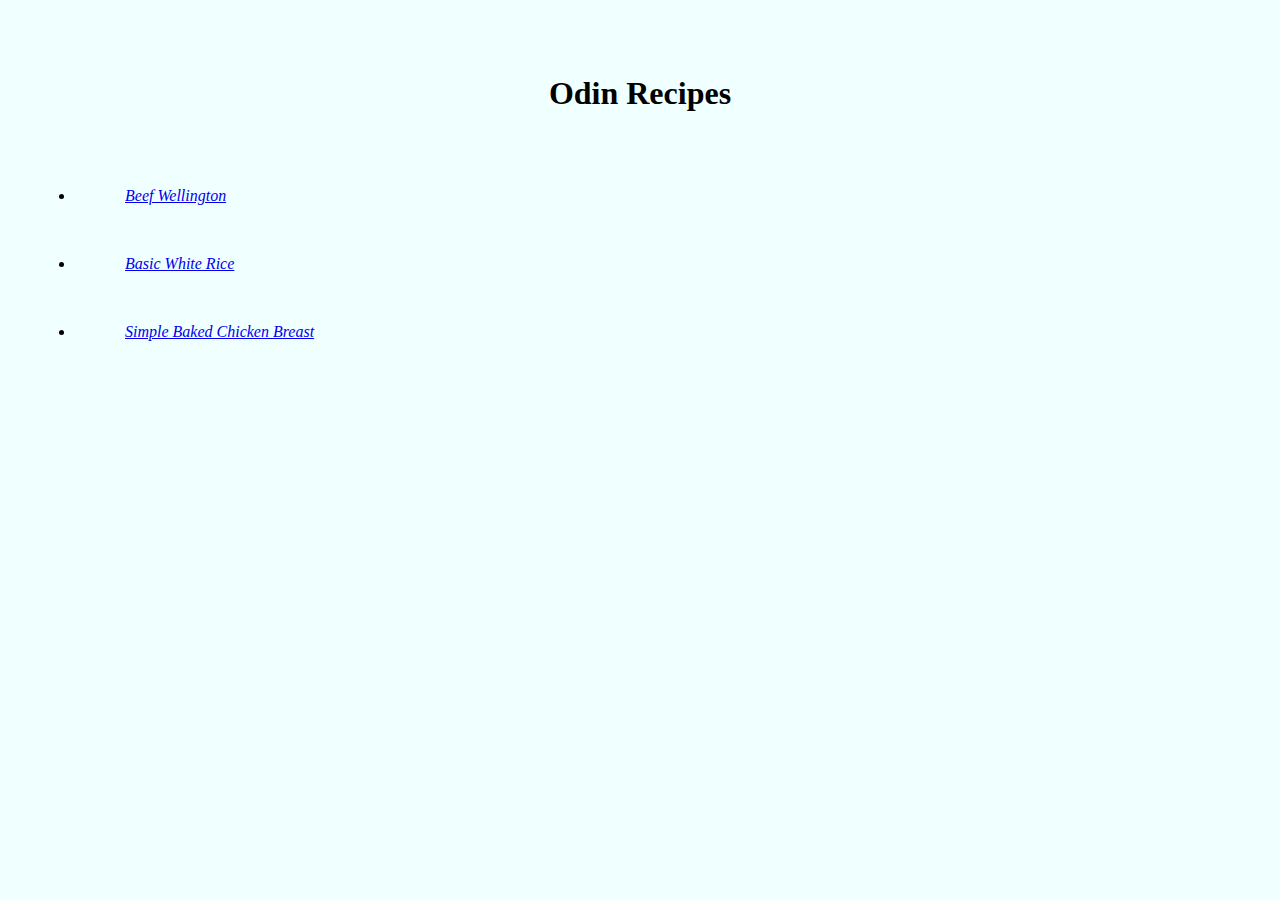
<file: index.html>
<!DOCTYPE html>
<html lang="en">
<head>
    <meta charset="UTF-8">
    <meta name="viewport" content="width=device-width, initial-scale=1.0">
    <title>Document</title>
    <link rel="stylesheet" href="style.css">
</head>
<body>
    <h1>Odin Recipes</h1>
    <div class="main-index">
    <ul>
    <li><a href="./recipes/beef_wellington.html">Beef Wellington</a></li>
    <li><a href="./recipes/basic_white_rice.html">Basic White Rice</a></li>
    <li><a href="./recipes/simple_baked_chicken_breast.html">Simple Baked Chicken Breast</a></li>
    </ul>
    </div>
</body>
</html>
</file>
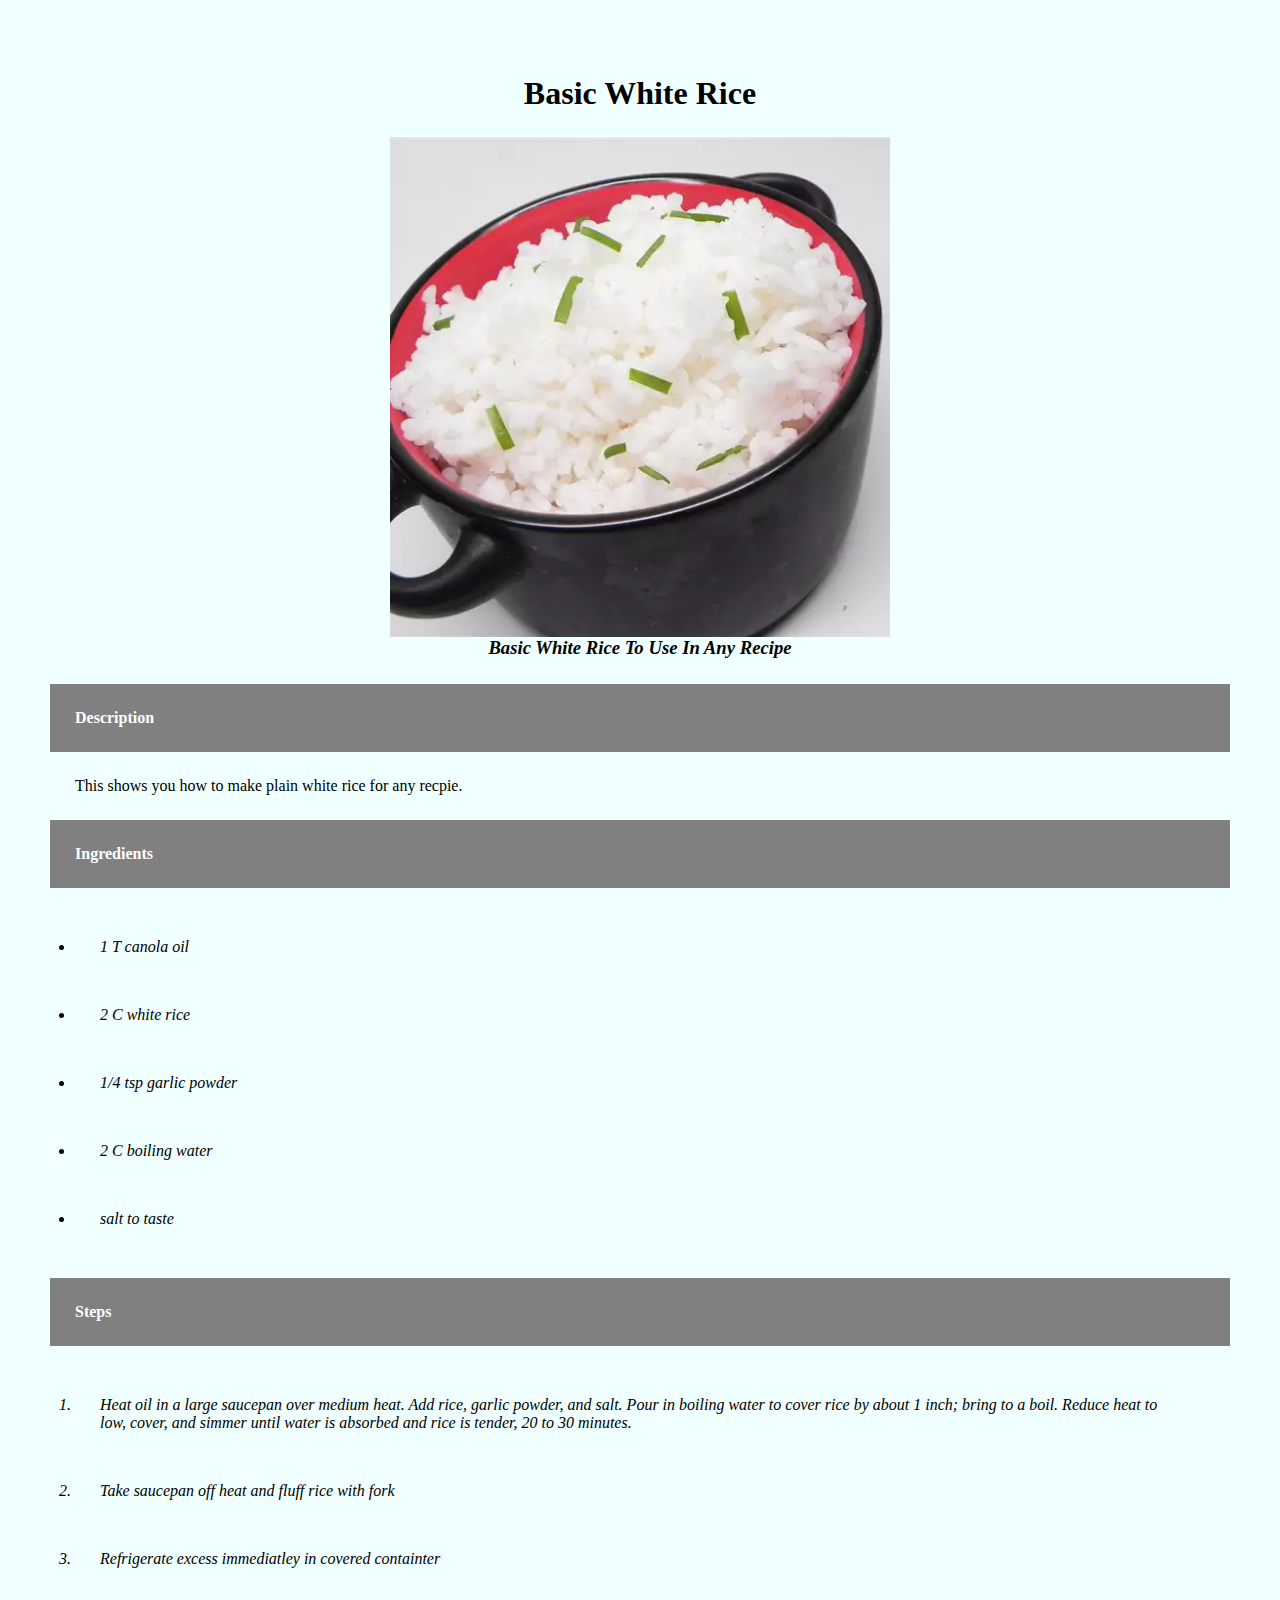
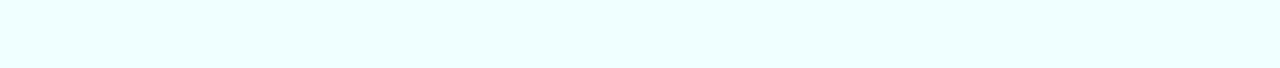
<file: recipes/basic_white_rice.html>
<!DOCTYPE html>
<html lang="en">
<head>
    <meta charset="UTF-8">
    <meta name="viewport" content="width=device-width, initial-scale=1.0">
    <title>Document</title>
    <link rel="stylesheet" href="../style.css">
</head>
<body>
    <h1>Basic White Rice</h1>
    <img src="../images/basic_white_rice.jpg" alt="bowl of white rice with">
    <h3>Basic White Rice To Use In Any Recipe</h3>
    <h4>Description</h4>
    <p>This shows you how to make plain white rice for any recpie.</p>
    <h4>Ingredients</h4>
    <div>
    <ul>
        <li>1 T canola oil</li>
        <li>2 C white rice</li>
        <li>1/4 tsp garlic powder</li>
        <li>2 C boiling water</li>
        <li>salt to taste</li>
    </ul>
    </div>
    <h4>Steps</h4>
    <div>
    <ol>
        <li>Heat oil in a large saucepan over medium heat. Add rice, garlic powder, and salt. Pour in boiling water to cover rice by about 1 inch; bring to a boil. Reduce heat to low, cover, and simmer until water is absorbed and rice is tender, 20 to 30 minutes.</li>
        <li>Take saucepan off heat and fluff rice with fork</li>
        <li>Refrigerate excess immediatley in covered containter</li>
    </ol>
    </div>
</body>
</html>
</file>
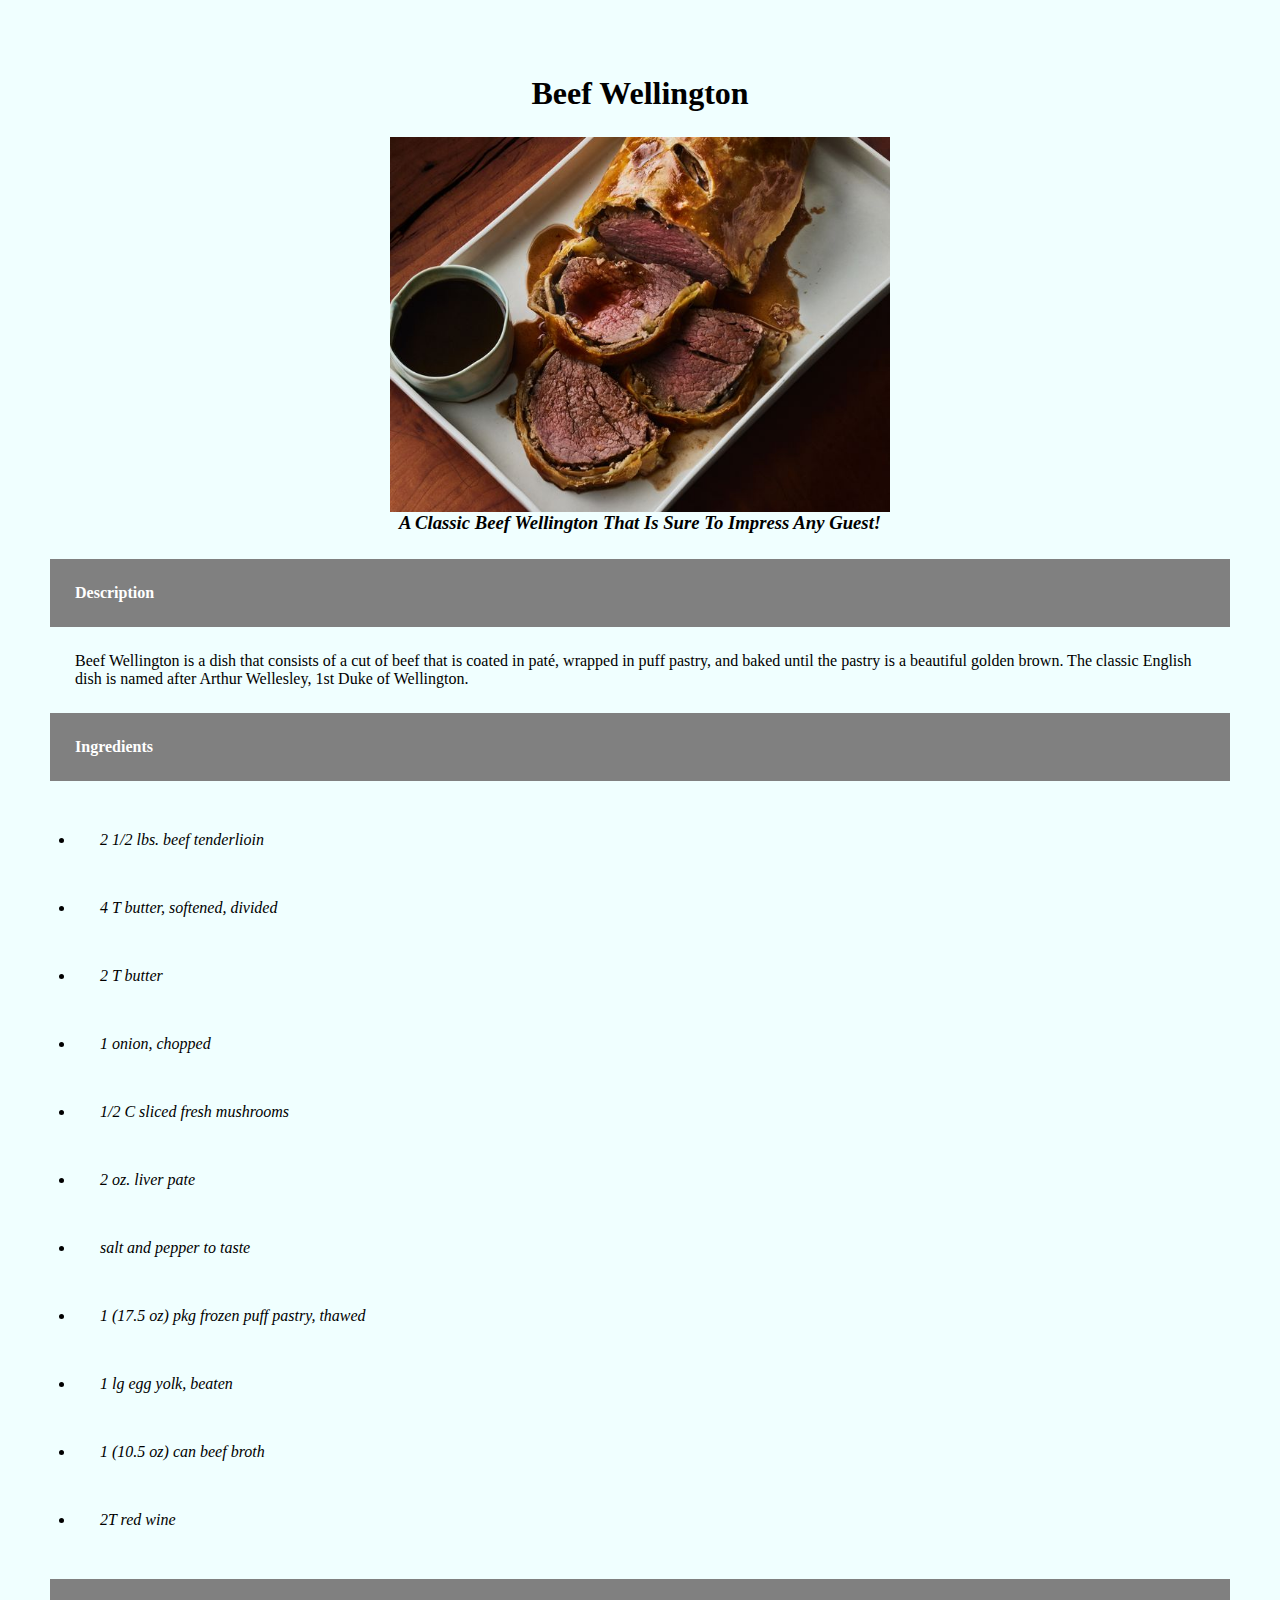
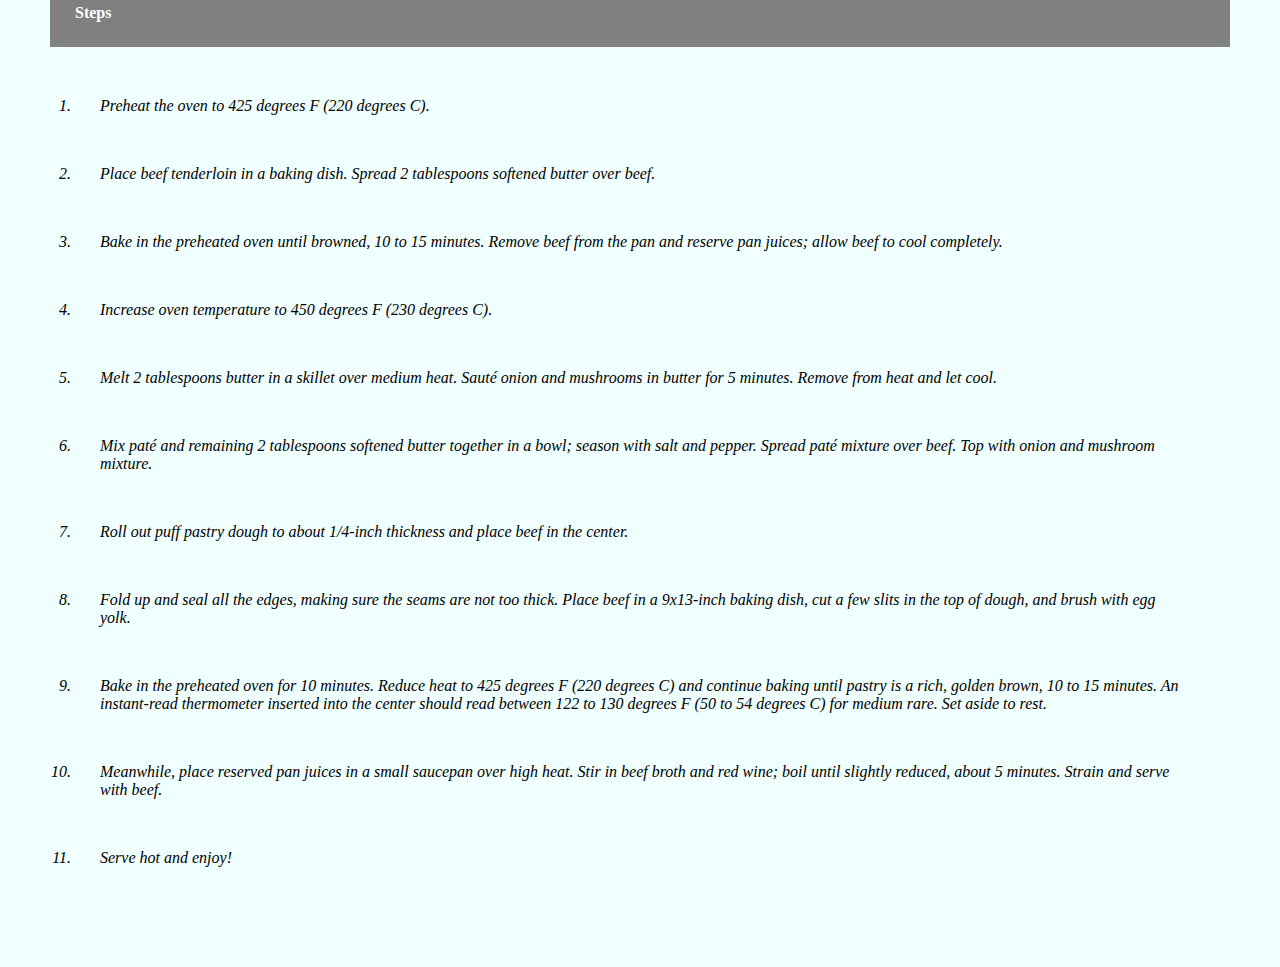
<file: recipes/beef_wellington.html>
<!DOCTYPE html>
<html lang="en">
<head>
    <meta charset="UTF-8">
    <meta name="viewport" content="width=device-width, initial-scale=1.0">
    <title>Document</title>
    <link rel="stylesheet" href="../style.css">
</head>
<body>
<h1>Beef Wellington</h1>
<img src="../images/beef_wellington.jpg" alt="Completed Beef Wellington">
<h3>A Classic Beef Wellington That Is Sure To Impress Any Guest!</h3>
<h4>Description</h4>
<p>Beef Wellington is a dish that consists of a cut of beef that is coated in paté, wrapped in puff pastry, and baked until the pastry is a beautiful golden brown. The classic English dish is named after Arthur Wellesley, 1st Duke of Wellington.</p>
<h4>Ingredients</h4>
<div>
<ul>
    <li>2 1/2 lbs. beef tenderlioin</li>
    <li>4 T butter, softened, divided</li>
    <li>2 T butter</li>
    <li>1 onion, chopped</li>
    <li>1/2 C sliced fresh mushrooms</li>
    <li>2 oz. liver pate</li>
    <li>salt and pepper to taste</li>
    <li>1 (17.5 oz) pkg frozen puff pastry, thawed</li>
    <li>1 lg egg yolk, beaten</li>
    <li>1 (10.5 oz) can beef broth</li>
    <li>2T red wine</li>
</ul>
</div>
<h4>Steps</h4>
<div>
<ol>
    <li>Preheat the oven to 425 degrees F (220 degrees C).</li>
    <li>Place beef tenderloin in a baking dish. Spread 2 tablespoons softened butter over beef.</li>
    <li>Bake in the preheated oven until browned, 10 to 15 minutes. Remove beef from the pan and reserve pan juices; allow beef to cool completely.</li>
    <li>Increase oven temperature to 450 degrees F (230 degrees C).</li>
    <li>Melt 2 tablespoons butter in a skillet over medium heat. Sauté onion and mushrooms in butter for 5 minutes. Remove from heat and let cool.</li>
    <li>Mix paté and remaining 2 tablespoons softened butter together in a bowl; season with salt and pepper. Spread paté mixture over beef. Top with onion and mushroom mixture.</li>
    <li>Roll out puff pastry dough to about 1/4-inch thickness and place beef in the center.</li>
    <li>Fold up and seal all the edges, making sure the seams are not too thick. Place beef in a 9x13-inch baking dish, cut a few slits in the top of dough, and brush with egg yolk.</li>
    <li>Bake in the preheated oven for 10 minutes. Reduce heat to 425 degrees F (220 degrees C) and continue baking until pastry is a rich, golden brown, 10 to 15 minutes. An instant-read thermometer inserted into the center should read between 122 to 130 degrees F (50 to 54 degrees C) for medium rare. Set aside to rest.</li>
    <li>Meanwhile, place reserved pan juices in a small saucepan over high heat. Stir in beef broth and red wine; boil until slightly reduced, about 5 minutes. Strain and serve with beef.</li>
    <li>Serve hot and enjoy!</li>
</ol>
</div>
</body>
</html>
</file>
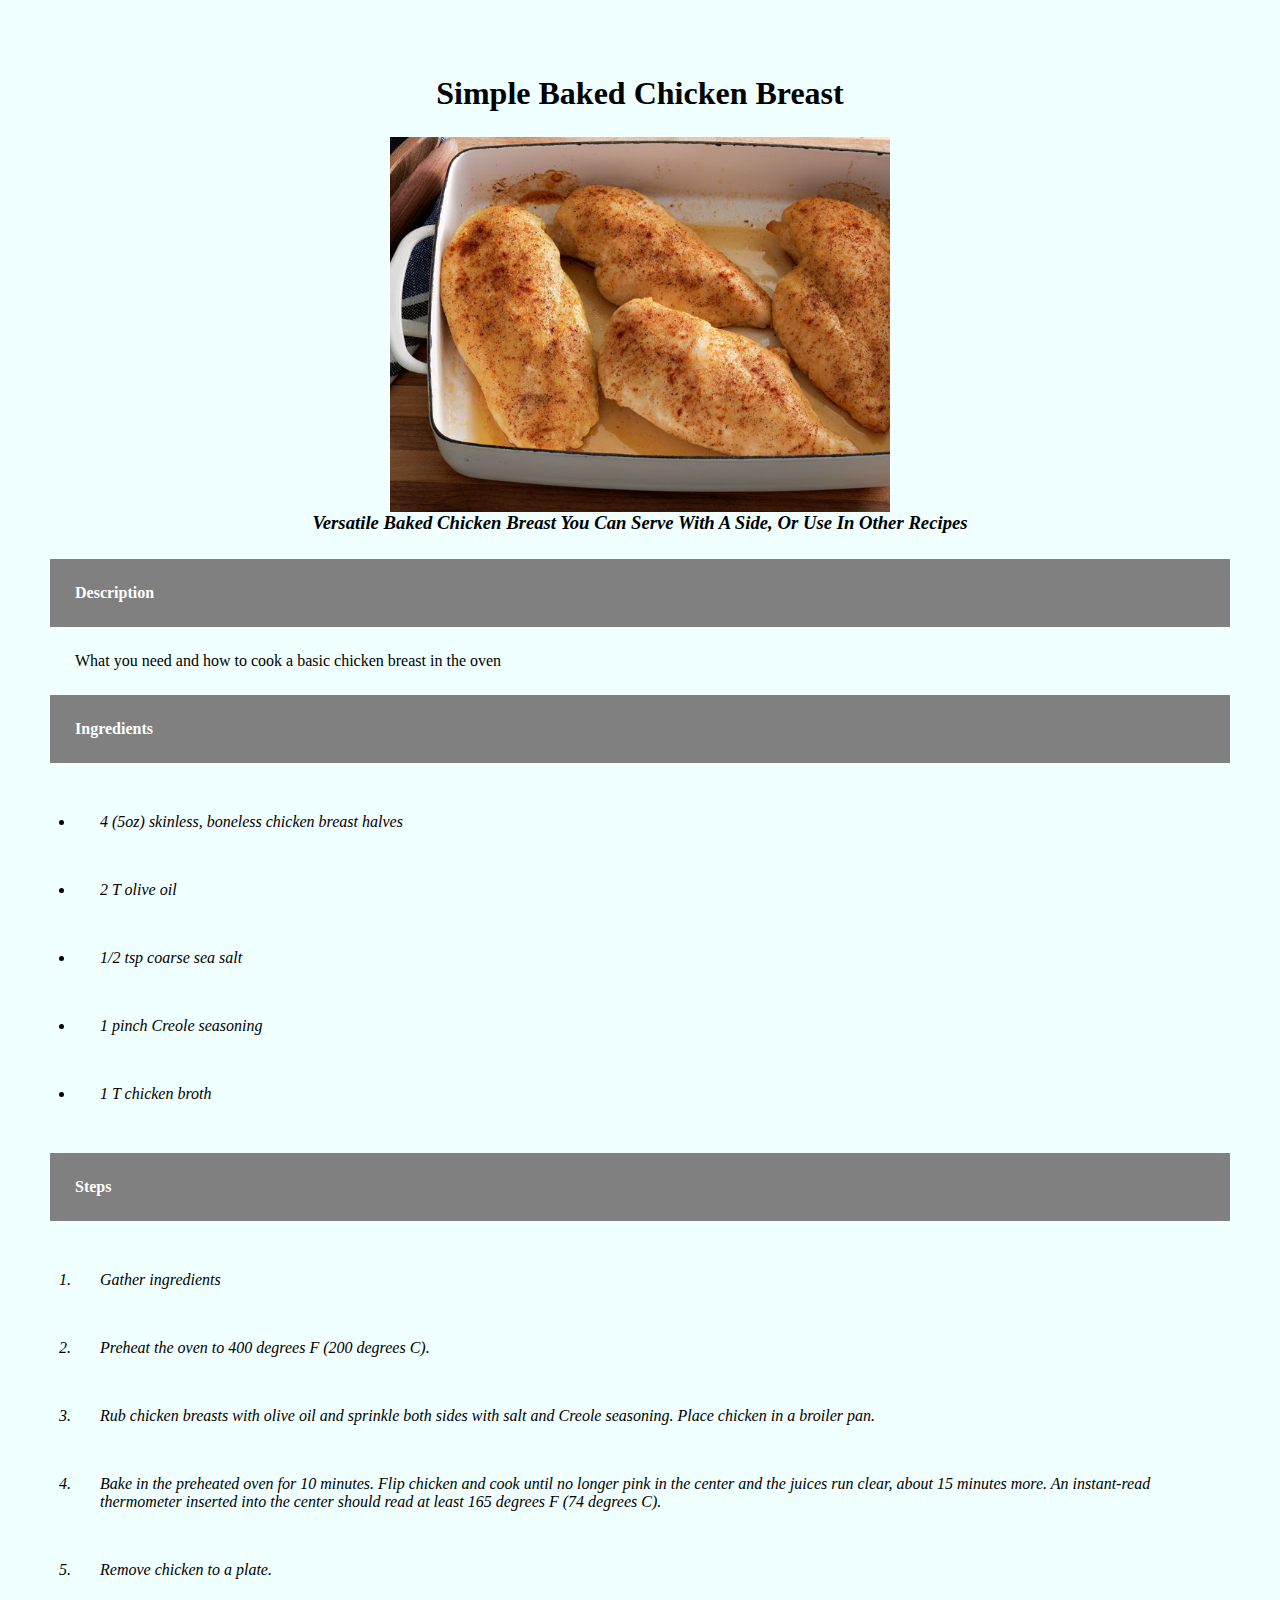
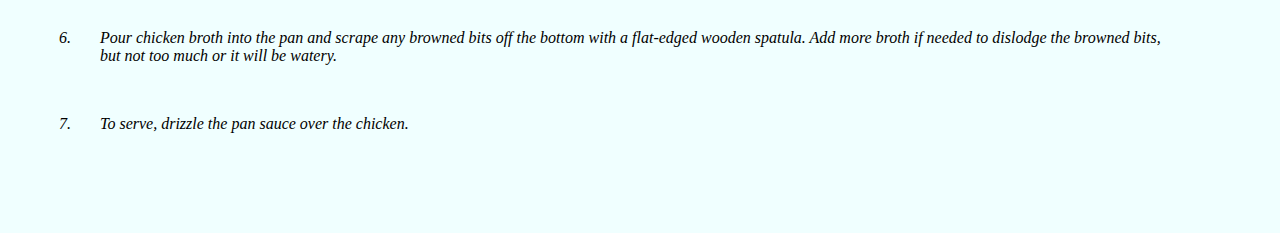
<file: recipes/simple_baked_chicken_breast.html>
<!DOCTYPE html>
<html lang="en">
<head>
    <meta charset="UTF-8">
    <meta name="viewport" content="width=device-width, initial-scale=1.0">
    <title>Document</title>
    <link rel="stylesheet" href="../style.css">
</head>
<body>
    <h1>Simple Baked Chicken Breast</h1>
    <img src="../images/simple_baked_chicken_breast.jpg" alt="Four baked chicken breasts">
    <h3>Versatile Baked Chicken Breast You Can Serve With A Side, Or Use In Other Recipes</h3>
    <h4>Description</h4>
    <p>What you need and how to cook a basic chicken breast in the oven</p>
    <h4>Ingredients</h4>
    <div>
    <ul>
        <li>4 (5oz) skinless, boneless chicken breast halves</li>
        <li>2 T olive oil</li>
        <li>1/2 tsp coarse sea salt</li>
        <li>1 pinch Creole seasoning</li>
        <li>1 T chicken broth</li>
    </ul>
    </div>
    <h4>Steps</h4>
    <div>
    <ol>
        <li>Gather ingredients</li>
        <li>Preheat the oven to 400 degrees F (200 degrees C).</li>
        <li>Rub chicken breasts with olive oil and sprinkle both sides with salt and Creole seasoning. Place chicken in a broiler pan.</li>
        <li>Bake in the preheated oven for 10 minutes. Flip chicken and cook until no longer pink in the center and the juices run clear, about 15 minutes more. An instant-read thermometer inserted into the center should read at least 165 degrees F (74 degrees C).</li>
        <li>Remove chicken to a plate.</li>
        <li>Pour chicken broth into the pan and scrape any browned bits off the bottom with a flat-edged wooden spatula. Add more broth if needed to dislodge the browned bits, but not too much or it will be watery.</li>
        <li>To serve, drizzle the pan sauce over the chicken.</li>
    </ol>
    </div>
</body>
</html>
</file>
<file: style.css>
h3 {
    font-weight: 900;
    font-style: italic;
}
* {
    padding: 25px;
    margin: 0 auto;
}
body {
    background-color: azure;
}
img {
    max-width: 500px;
    max-height: auto;
    display: flex;
    justify-content: center;
    padding: 0px;
}
div {
    font-style: italic;
    text-align: left;
    padding: 0px;
}
h1 {
    font-family: Georgia, 'Times New Roman', Times, serif;
    text-align: center;
}
h4 {
    background-color: grey;
    border-color: grey;
    color: white;
}
h3 {
    padding: 0px;
    margin-bottom: 25px;
    text-align: center;
}
.main-index {
    padding: 0px;
    margin: auto;
}
</file>
